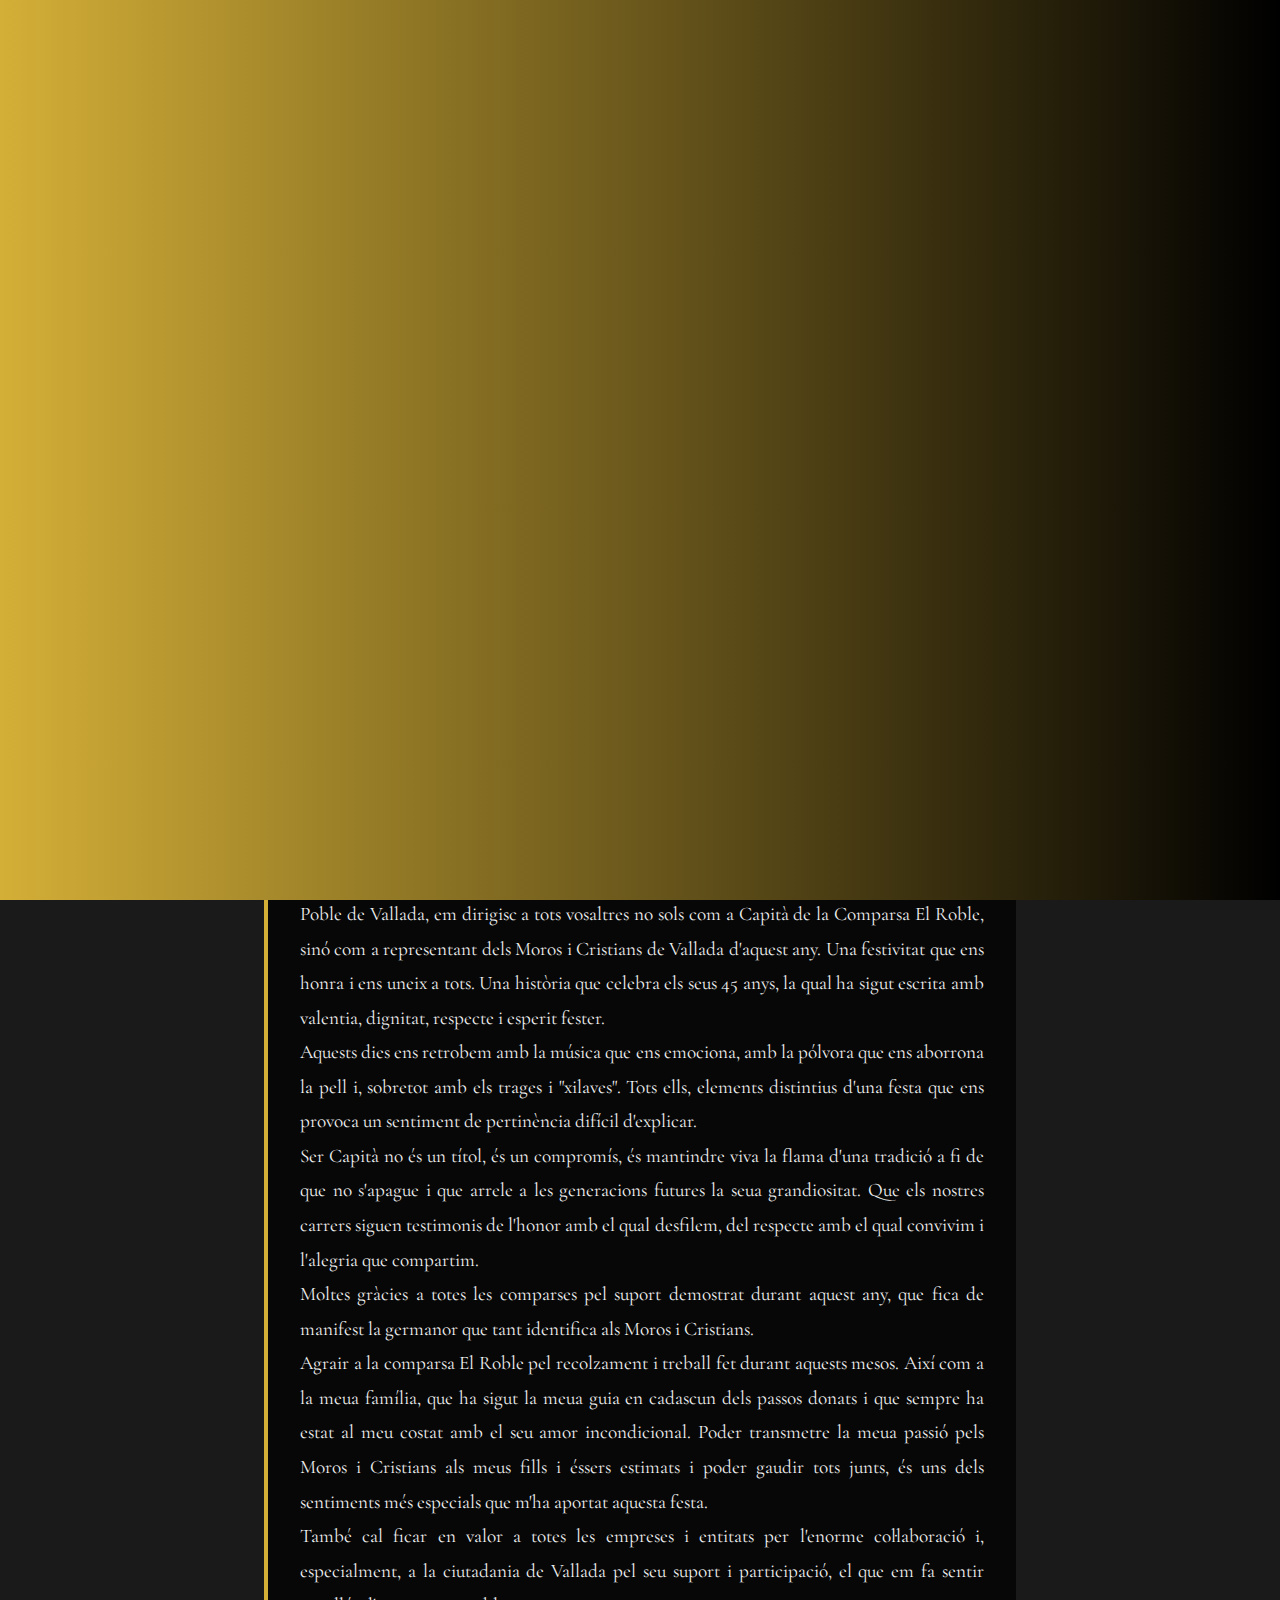
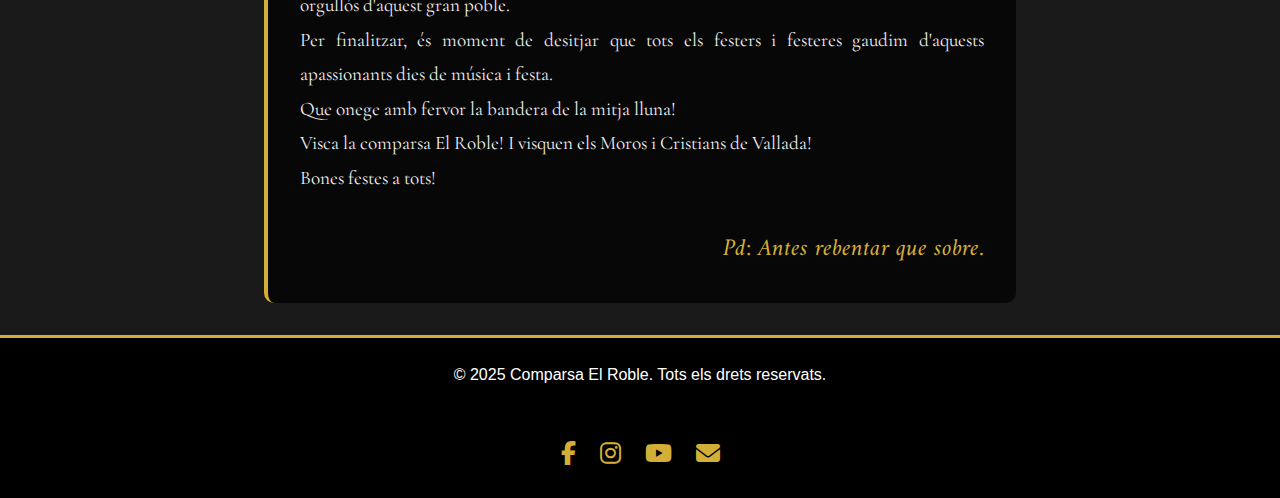
<file: capita.html>
<!DOCTYPE html>
<html lang="ca">
  <head>
    <meta charset="UTF-8" />
    <meta name="viewport" content="width=device-width, initial-scale=1.0" />
    <title>El Nostre Capitá | Comparsa El Roble</title>
    <link rel="stylesheet" href="https://cdnjs.cloudflare.com/ajax/libs/font-awesome/6.4.0/css/all.min.css" />
    <link
      href="https://fonts.googleapis.com/css2?family=Amiri:wght@700&family=Cormorant+Garamond:wght@500&family=Marcellus&display=swap"
      rel="stylesheet"
    />
    <link rel="stylesheet" href="css/styles.css" />
    <link rel="stylesheet" href="css/capita.css" />
  </head>
  <body>
    <!-- Encabezado -->
    <header>
      <div class="logo-left">
        <img src="img/logo-1.png" alt="Años históricos" />
      </div>

      <div class="logo-center">
        <h1>El Roble</h1>
        <p>Capitania 2025</p>
      </div>

      <div class="logo-right">
        <img src="img/logo-2.jpg" alt="Emblema" />
      </div>

      <nav class="main-nav">
        <ul>
          <li><a href="index.html">Inici</a></li>
          <li><a href="historia.html">Historia</a></li>
          <li><a href="eventos.html">Esdeveniments</a></li>
          <li><a href="galeria.html">Galeria</a></li>
          <li><a href="contacto.html">Contacte</a></li>
          <li class="btn">
            <a href="pdf/libro de fiestas.pdf" target="_blank" class="btn-nav">
              <i class="fas fa-file-pdf"></i> LLibre de Moros i Cristians 2025
            </a>
          </li>
        </ul>
      </nav>
    </header>

    <!-- Contenido principal -->
    <main class="capita-container">
      <h1 class="titulo-principal">El Nostre Capitá</h1>

      <img src="img/Capita.jpg" alt="Capità de la Comparsa El Roble" class="capita-imagen" />

      <div class="capita-texto">
        <p>
          Poble de Vallada, em dirigisc a tots vosaltres no sols com a Capità de la Comparsa El Roble, sinó com a representant
          dels Moros i Cristians de Vallada d'aquest any. Una festivitat que ens honra i ens uneix a tots. Una història que
          celebra els seus 45 anys, la qual ha sigut escrita amb valentia, dignitat, respecte i esperit fester.
        </p>

        <p>
          Aquests dies ens retrobem amb la música que ens emociona, amb la pólvora que ens aborrona la pell i, sobretot amb els
          trages i "xilaves". Tots ells, elements distintius d'una festa que ens provoca un sentiment de pertinència difícil
          d'explicar.
        </p>

        <p>
          Ser Capità no és un títol, és un compromís, és mantindre viva la flama d'una tradició a fi de que no s'apague i que
          arrele a les generacions futures la seua grandiositat. Que els nostres carrers siguen testimonis de l'honor amb el qual
          desfilem, del respecte amb el qual convivim i l'alegria que compartim.
        </p>

        <p>
          Moltes gràcies a totes les comparses pel suport demostrat durant aquest any, que fica de manifest la germanor que tant
          identifica als Moros i Cristians.
        </p>

        <p>
          Agrair a la comparsa El Roble pel recolzament i treball fet durant aquests mesos. Així com a la meua família, que ha
          sigut la meua guia en cadascun dels passos donats i que sempre ha estat al meu costat amb el seu amor incondicional.
          Poder transmetre la meua passió pels Moros i Cristians als meus fills i éssers estimats i poder gaudir tots junts, és
          uns dels sentiments més especials que m'ha aportat aquesta festa.
        </p>

        <p>
          També cal ficar en valor a totes les empreses i entitats per l'enorme col·laboració i, especialment, a la ciutadania de
          Vallada pel seu suport i participació, el que em fa sentir orgullós d'aquest gran poble.
        </p>

        <p>
          Per finalitzar, és moment de desitjar que tots els festers i festeres gaudim d'aquests apassionants dies de música i
          festa.
        </p>

        <p>Que onege amb fervor la bandera de la mitja lluna!</p>

        <p>Visca la comparsa El Roble! I visquen els Moros i Cristians de Vallada!</p>

        <p>Bones festes a tots!</p>

        <p class="capita-firma">Pd: Antes rebentar que sobre.</p>
      </div>
    </main>

    <!-- Footer -->
    <footer>
      <div class="footer-content">
        <p>&copy; 2025 Comparsa El Roble. Tots els drets reservats.</p>
        <div class="redes-sociales">
          <a href="#" aria-label="Facebook"><i class="fab fa-facebook-f"></i></a>
          <a href="https://www.instagram.com/comparsa_elroble" aria-label="Instagram"><i class="fab fa-instagram"></i></a>
          <a href="#" aria-label="YouTube"><i class="fab fa-youtube"></i></a>
          <a href="mailto:contacto@elroble.com" aria-label="Email"><i class="fas fa-envelope"></i></a>
        </div>
      </div>
    </footer>
  </body>
</html>
</file>
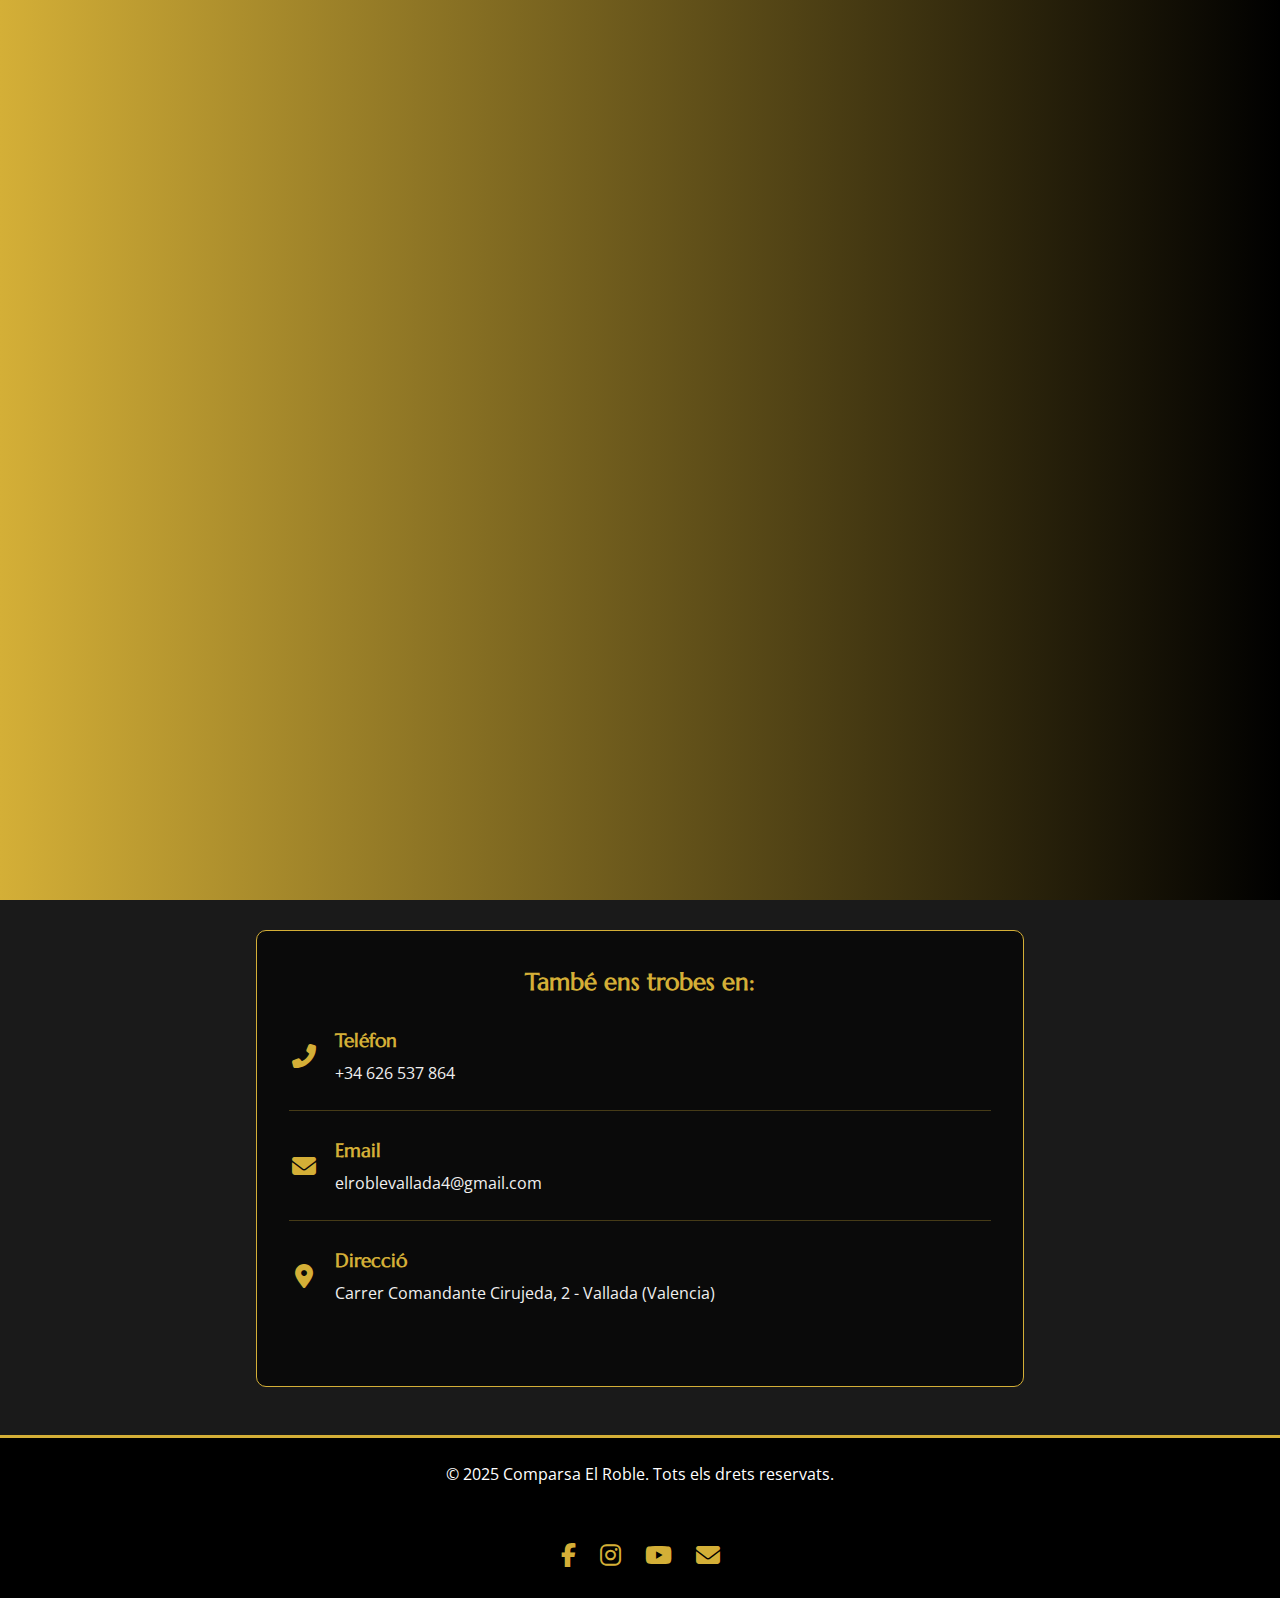
<file: contacto.html>
<!DOCTYPE html>
<html lang="es">
  <head>
    <meta charset="UTF-8" />
    <meta name="viewport" content="width=device-width, initial-scale=1.0" />
    <title>Contacte | Comparsa El Roble</title>
    <!-- FontAwesome -->
    <link rel="stylesheet" href="https://cdnjs.cloudflare.com/ajax/libs/font-awesome/6.4.0/css/all.min.css" />
    <link
      href="https://fonts.googleapis.com/css2?family=Amiri:wght@700&family=Marcellus&family=Open+Sans&display=swap"
      rel="stylesheet"
    />
    <link rel="stylesheet" href="css/styles.css" />
    <link rel="icon" href="img/logo-2.jpg" type="image/jpg" />
  </head>
  <body>
    <!-- Encabezado -->
    <header>
      <div class="logo-left">
        <img src="img/logo-1.png" alt="Años históricos" loading="lazy" />
      </div>

      <div class="logo-center">
        <h1>El Roble</h1>
        <p>Capitania 2025</p>
      </div>

      <div class="logo-right">
        <img src="img/logo-2.jpg" alt="Emblema" loading="lazy" />
      </div>

      <nav class="main-nav">
        <ul>
          <li><a href="index.html">Inici</a></li>
          <li><a href="historia.html">Historia</a></li>
          <li><a href="eventos.html">Esdeveniments</a></li>
          <li><a href="galeria.html">Galería</a></li>
          <li><a href="contacto.html" class="active">Contacte</a></li>
          <li class="btn">
            <a href="pdf/libro de fiestas.pdf" target="_blank" class="btn-nav">
              <i class="fas fa-file-pdf"></i> LLibre de Moros i Cristians 2025
            </a>
          </li>
        </ul>
      </nav>
    </header>

    <!-- Contenido principal -->
    <main class="contacto">
      <h2>Contacta'ns!</h2>

      <form class="form-contacto" action="https://formspree.io/f/mblkbrko" method="POST">
        <div class="input-group">
          <label for="nombre">Nom:</label>
          <input type="text" id="nombre" name="nombre" required />
        </div>

        <div class="input-group">
          <label for="email">Email:</label>
          <input type="email" id="email" name="email" required />
        </div>

        <div class="input-group">
          <label for="mensaje">Missatge:</label>
          <textarea id="mensaje" name="mensaje" rows="5" required></textarea>
        </div>

        <!-- Inputs ocultos para Formspree -->
        <input type="hidden" name="_replyto" value="elroblevallada4@gmail.com">  <!-- Opcional: fuerza el "Responder a" -->
        <input type="hidden" name="_next" value="http://localhost/gracias.html">  <!-- Redirección tras enviar -->

        <button type="submit" class="btn">Enviar Missatge</button>
      </form>

      <div class="info-adicional">
        <h3>També ens trobes en:</h3>
         <div class="contacto-item">
                <i class="fas fa-phone-alt icono-contacto"></i>
                <div class="contacto-item-just">
                    <h4>Teléfon</h4>
                    <a href="tel:+34626537864">+34 626 537 864</a>
                </div>
            </div>
            
            <div class="contacto-item">
                <i class="fas fa-envelope icono-contacto"></i>
                <div class="contacto-item-just">
                    <h4>Email</h4>
                    <a href="mailto:elroblevallada4@gmail.com">elroblevallada4@gmail.com</a>
                </div>
            </div>
            <div class="contacto-item">
                <i class="fas fa-map-marker-alt icono-contacto"></i>
                <div class="contacto-item-just">
                    <h4>Direcció</h4>
                    <p>Carrer Comandante Cirujeda, 2 - Vallada (Valencia)</p>
                </div>
            </div>
    </main>

    <!-- Footer (siempre abajo) -->
    <footer>
      <div class="footer-content">
        <p>&copy; 2025 Comparsa El Roble. Tots els drets reservats.</p>
        <div class="redes-sociales">
          <a href="#" aria-label="Facebook"><i class="fab fa-facebook-f"></i></a>
          <a href="https://www.instagram.com/comparsa_elroble" aria-label="Instagram"><i class="fab fa-instagram"></i></a>
          <a href="#" aria-label="YouTube"><i class="fab fa-youtube"></i></a>
          <a href="mailto:contacto@elroble.com" aria-label="Email"><i class="fas fa-envelope"></i></a>
        </div>
      </div>
    </footer>
  </body>
</html>
</file>
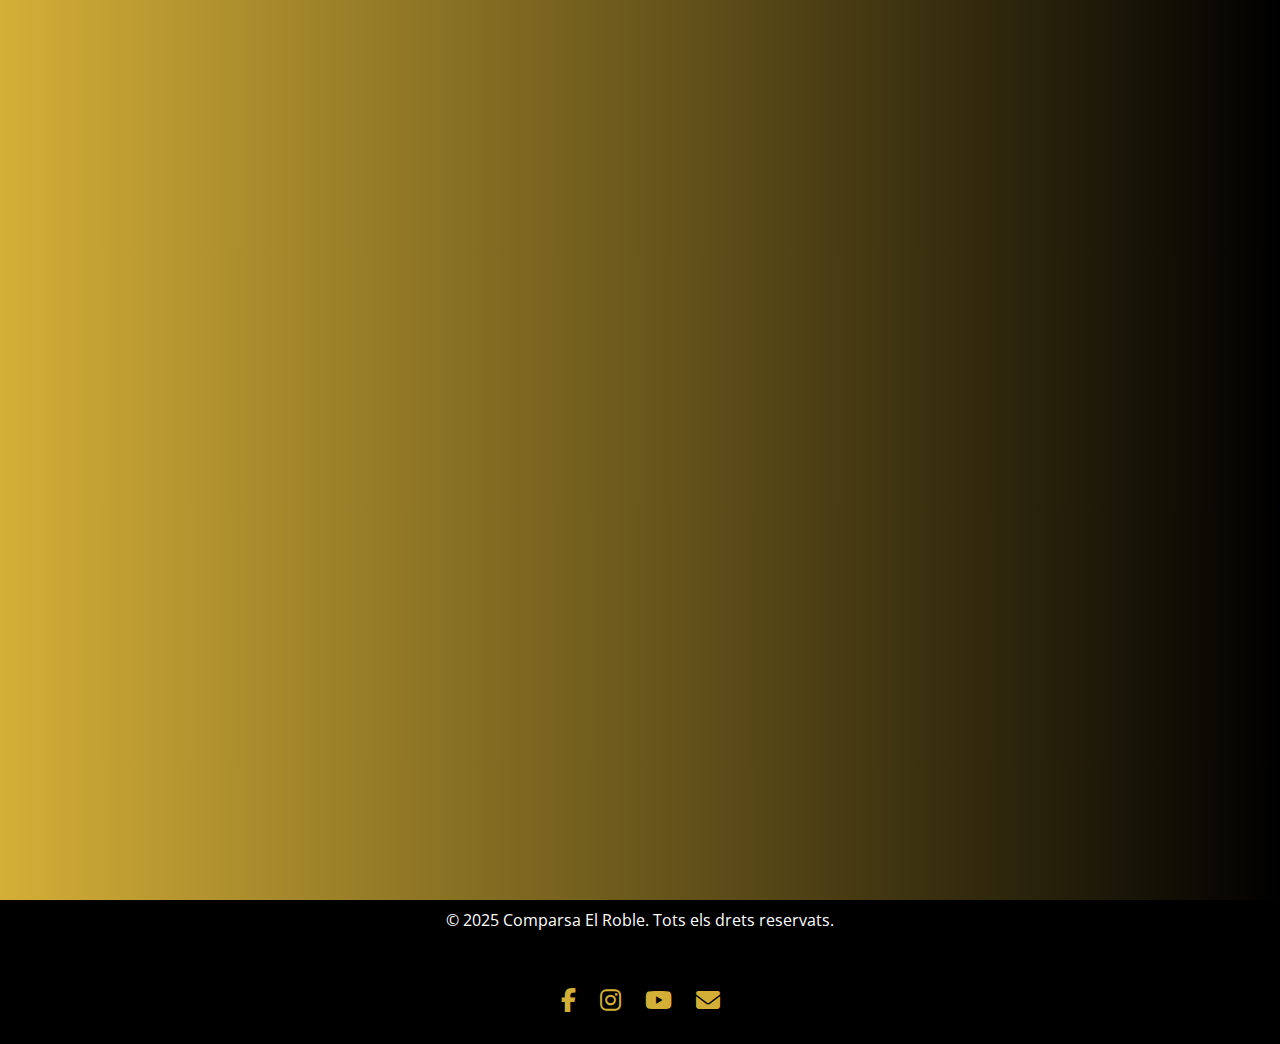
<file: eventos.html>
<!DOCTYPE html>
<html lang="es">
  <head>
    <meta charset="UTF-8" />
    <meta name="viewport" content="width=device-width, initial-scale=1.0" />
    <title>Contacto | Comparsa El Roble</title>
    <!-- FontAwesome -->
    <link rel="stylesheet" href="https://cdnjs.cloudflare.com/ajax/libs/font-awesome/6.4.0/css/all.min.css" />
    <link
      href="https://fonts.googleapis.com/css2?family=Amiri:wght@700&family=Marcellus&family=Open+Sans&display=swap"
      rel="stylesheet"
    />
    <link rel="stylesheet" href="css/styles.css" />
    <link rel="stylesheet" href="css/pdf-modal.css" />
    <link rel="icon" href="img/logo-2.jpg" type="image/jpg" />
  </head>
  <body>
    <!-- Encabezado -->
    <header>
      <div class="logo-left">
        <img src="img/logo-1.png" alt="Años históricos" loading="lazy" />
      </div>

      <div class="logo-center">
        <h1>El Roble</h1>
        <p>Capitania 2025</p>
      </div>

      <div class="logo-right">
        <img src="img/logo-2.jpg" alt="Emblema" loading="lazy" />
      </div>

      <nav class="main-nav">
        <ul>
          <li><a href="index.html">Inici</a></li>
          <li><a href="historia.html">Història</a></li>
          <li><a href="eventos.html" class="active">Esdeveniments</a></li>
          <li><a href="galeria.html">Galeria</a></li>
          <li><a href="contacto.html">Contacte</a></li>
          <li class="btn">
            <a href="pdf/libro de fiestas.pdf" target="_blank" class="btn-nav">
              <i class="fas fa-file-pdf"></i> LLibre de Moros i Cristians 2025
            </a>
          </li>
        </ul>
      </nav>
    </header>

    <!-- Contenido principal -->
    <main class="eventos-container">
      <h2 class="titulo-principal">Calendari d'Esdeveniments</h2>

      <!-- Año 2025 -->
      <div class="anio-evento">
        <h3 class="anio-titulo">
          <i class="fas fa-calendar-alt"></i>
          2025
        </h3>

        <ul class="lista-eventos">
          <li class="evento-item">
            <span class="evento-fecha">28 de Març</span>
            <div class="evento-descripcion">
              Cata de Vins
              <span class="evento-lugar">Llar dels Jubilats - 19:30h</span>
            </div>
          </li>

          <li class="evento-item">
            <span class="evento-fecha">26 de Abril</span>
            <div class="evento-descripcion">
              Mig any de Moros i Cristians
              <span class="evento-lugar">Plaça Major i carrers del centre</span>
            </div>
          </li>

          <li class="evento-item">
            <span class="evento-fecha">11-14 de Setembre</span>
            <div class="evento-descripcion">
              Moros i Cristians en Vallada
              <span class="evento-lugar">Vallada</span>
              <div class="pdf-buttons">
                <button class="pdf-btn" data-pdf="pdf/cartell.pdf"><i class="fas fa-book-open"></i> Vore Cartell</button>
                <button class="pdf-btn" data-pdf="pdf/programacion2025.pdf">
                  <i class="fas fa-list-alt"></i> Vore Programació
                </button>
              </div>
            </div>
          </li>
        </ul>
      </div>
    </main>
    <div id="pdfModal" class="pdf-modal">
      <div class="modal-content">
        <span class="close-modal">&times;</span>
        <iframe id="pdfViewer" class="pdf-embed" frameborder="0"></iframe>
      </div>
    </div>
    <!-- Footer (siempre abajo) -->
    <footer>
      <div class="footer-content">
        <p>&copy; 2025 Comparsa El Roble. Tots els drets reservats.</p>
        <div class="redes-sociales">
          <a href="#" aria-label="Facebook"><i class="fab fa-facebook-f"></i></a>
          <a href="https://www.instagram.com/comparsa_elroble" aria-label="Instagram"><i class="fab fa-instagram"></i></a>
          <a href="#" aria-label="YouTube"><i class="fab fa-youtube"></i></a>
          <a href="mailto:contacto@elroble.com" aria-label="Email"><i class="fas fa-envelope"></i></a>
        </div>
      </div>
    </footer>
    <script src="js/pdf-modal.js"></script>
  </body>
</html>
</file>
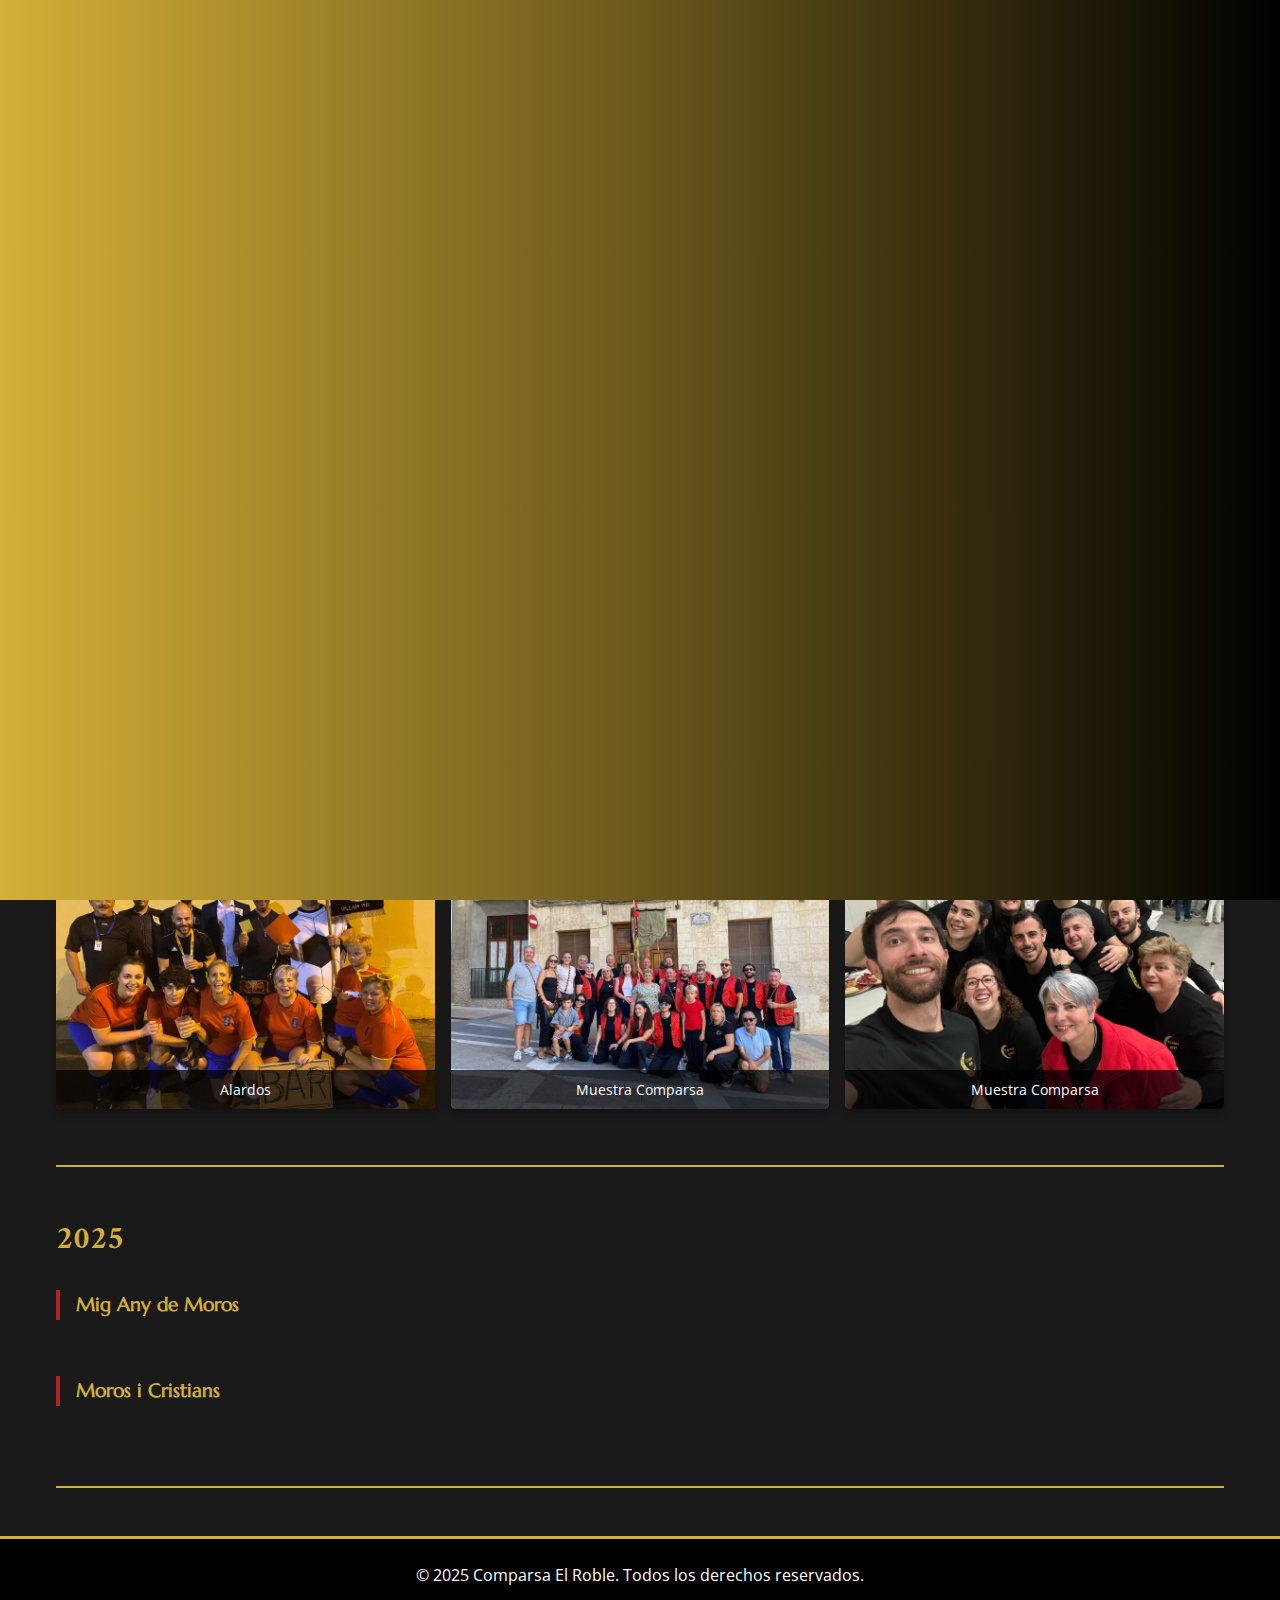
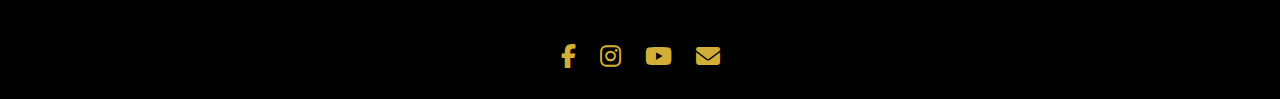
<file: galeria - copia.html>
<!DOCTYPE html>
<html lang="es">
  <head>
    <meta charset="UTF-8" />
    <meta name="viewport" content="width=device-width, initial-scale=1.0" />
    <title>Contacto | Comparsa El Roble</title>
    <!-- FontAwesome -->
    <link rel="stylesheet" href="https://cdnjs.cloudflare.com/ajax/libs/font-awesome/6.4.0/css/all.min.css" />
    <link
      href="https://fonts.googleapis.com/css2?family=Amiri:wght@700&family=Marcellus&family=Open+Sans&display=swap"
      rel="stylesheet"
    />
    <link rel="stylesheet" href="css/styles.css" />
    <link rel="icon" href="img/logo-2.jpg" type="image/jpg" />
  </head>
  <body>
    <!-- Encabezado -->
    <header>
      <div class="logo-left">
        <img src="img/logo-1.png" alt="Años históricos" loading="lazy" />
      </div>

      <div class="logo-center">
        <h1>el Roble</h1>
        <p>Capitania 2025</p>
      </div>

      <div class="logo-right">
        <img src="img/logo-2.jpg" alt="Emblema" loading="lazy" />
      </div>

      <nav class="main-nav">
        <ul>
          <li><a href="index.html">Inicio</a></li>
          <li><a href="historia.html">Historia</a></li>
          <li><a href="eventos.html">Eventos</a></li>
          <li><a href="galeria.html" class="active">Galería</a></li>
          <li><a href="contacto.html">Contacto</a></li>
        </ul>
      </nav>
    </header>

    <!-- Contenido principal -->
    <main class="galeria-container">
      <h2>Galeria Històrica</h2>

      <!-- Año 2025 -->
      <div class="anio-galeria">
        <h2 class="anio-titulo">2025</h2>

        <div class="evento">
          <h3>Mig Any de Moros</h3>
          <div class="grid-galeria">
            <div class="item-galeria">
              <img src="./img/galeria/3.jpeg" alt="Medio Año 2023 - Foto 1" />
              <div class="leyenda">Presentación de trajes</div>
            </div>
            <div class="item-galeria">
              <img src="./img/galeria/4.jpeg" alt="Medio Año 2023 - Foto 2" />
              <div class="leyenda">Desfile nocturno</div>
            </div>
            <div class="item-galeria">
              <img src="./img/galeria/5.jpeg" alt="Medio Año 2023 - Foto 2" />
              <div class="leyenda">Desfile nocturno</div>
            </div>
            <!-- Añadir más imágenes -->
          </div>
        </div>

        <div class="evento">
          <h3>Moros y Cristianos</h3>
          <div class="grid-galeria">
            <div class="item-galeria">
              <img src="./img/galeria/1.jpeg" alt="Fiestas 2023 - Foto 1" />
              <div class="leyenda">Alardos</div>
            </div>
            <div class="item-galeria">
              <img src="./img/galeria/2.jpeg" alt="Fiestas 2023 - Foto 2" />
              <div class="leyenda">Muestra Comparsa</div>
            </div>
            <div class="item-galeria">
              <img src="./img/galeria/6.jpeg" alt="Fiestas 2023 - Foto 2" />
              <div class="leyenda">Muestra Comparsa</div>
            </div>
            <!-- Añadir más imágenes -->
          </div>
        </div>
      </div>

      <!-- Año 2022 -->
      <div class="anio-galeria">
        <h2 class="anio-titulo">2025</h2>

        <div class="evento">
          <h3>Mig Any de Moros</h3>
          <div class="grid-galeria">
            <!-- Misma estructura que 2023 -->
          </div>
        </div>

        <div class="evento">
          <h3>Moros i Cristians</h3>
          <div class="grid-galeria">
            <!-- Misma estructura que 2023 -->
          </div>
        </div>
      </div>

      <!-- Puedes añadir más años aquí -->
    </main>

    <!-- Footer (siempre abajo) -->
    <footer>
      <div class="footer-content">
        <p>&copy; 2025 Comparsa El Roble. Todos los derechos reservados.</p>
        <div class="redes-sociales">
          <a href="#" aria-label="Facebook"><i class="fab fa-facebook-f"></i></a>
          <a href="https://www.instagram.com/comparsa_elroble" aria-label="Instagram"><i class="fab fa-instagram"></i></a>
          <a href="#" aria-label="YouTube"><i class="fab fa-youtube"></i></a>
          <a href="mailto:contacto@elroble.com" aria-label="Email"><i class="fas fa-envelope"></i></a>
        </div>
      </div>
    </footer>
  </body>
</html>
</file>
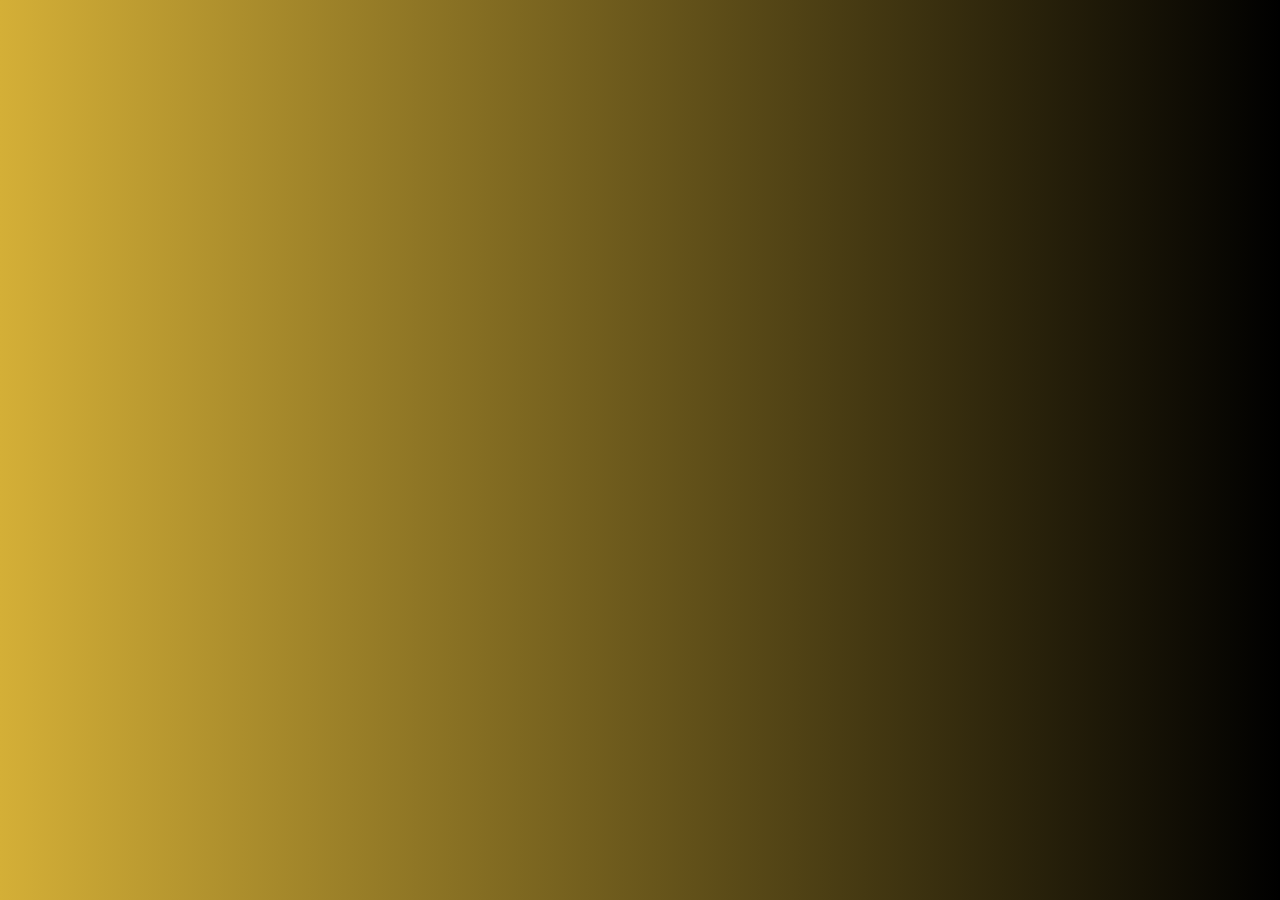
<file: gracias.html>
<!DOCTYPE html>
<html lang="es">
  <head>
    <meta charset="UTF-8" />
    <meta name="viewport" content="width=device-width, initial-scale=1.0" />
    <title>Gràcies! | Comparsa El Roble</title>
    <!-- FontAwesome -->
    <link rel="stylesheet" href="https://cdnjs.cloudflare.com/ajax/libs/font-awesome/6.4.0/css/all.min.css" />
    <link
      href="https://fonts.googleapis.com/css2?family=Amiri:wght@700&family=Marcellus&family=Open+Sans&display=swap"
      rel="stylesheet"
    />
    <link rel="stylesheet" href="css/styles.css" />
    <link rel="stylesheet" href="css/gracias.css" />
    <link rel="icon" href="img/logo-2.jpg" type="image/jpg" />
  </head>
  <body>
    <!-- Encabezado (igual que en contacto.html) -->
    <header>
      <div class="logo-left">
        <img src="img/logo-1.png" alt="Años históricos" loading="lazy" />
      </div>
      <div class="logo-center">
        <h1>El Roble</h1>
        <p>Capitania 2025</p>
      </div>
      <div class="logo-right">
        <img src="img/logo-2.jpg" alt="Emblema" loading="lazy" />
      </div>
      <nav class="main-nav">
        <ul>
          <li><a href="index.html">Inici</a></li>
          <li><a href="historia.html">Historia</a></li>
          <li><a href="eventos.html">Esdeveniments</a></li>
          <li><a href="galeria.html">Galería</a></li>
          <li><a href="contacto.html">Contacte</a></li>
        </ul>
      </nav>
    </header>

    <!-- Contenido principal -->
    <main>
      <div class="contenido-gracias">
        <h1>Gràcies per contactar-nos!</h1>
        <p>
          Hem rebut el teu missatge i et respondrem el més aviat possible. Mentrestant, segueix-nos a les nostres xarxes socials
          per estar al dia de totes les novetats.
        </p>
        <a href="index.html" class="btn-volver">Tornar a la pàgina principal</a>
      </div>
    </main>

    <!-- Footer (igual que en contacto.html) -->
    <footer>
      <div class="footer-content">
        <p>&copy; 2025 Comparsa El Roble. Tots els drets reservats.</p>
        <div class="redes-sociales">
          <a href="#" aria-label="Facebook"><i class="fab fa-facebook-f"></i></a>
          <a href="https://www.instagram.com/comparsa_elroble" aria-label="Instagram"><i class="fab fa-instagram"></i></a>
          <a href="#" aria-label="YouTube"><i class="fab fa-youtube"></i></a>
          <a href="mailto:contacto@elroble.com" aria-label="Email"><i class="fas fa-envelope"></i></a>
        </div>
      </div>
    </footer>
  </body>
</html>
</file>
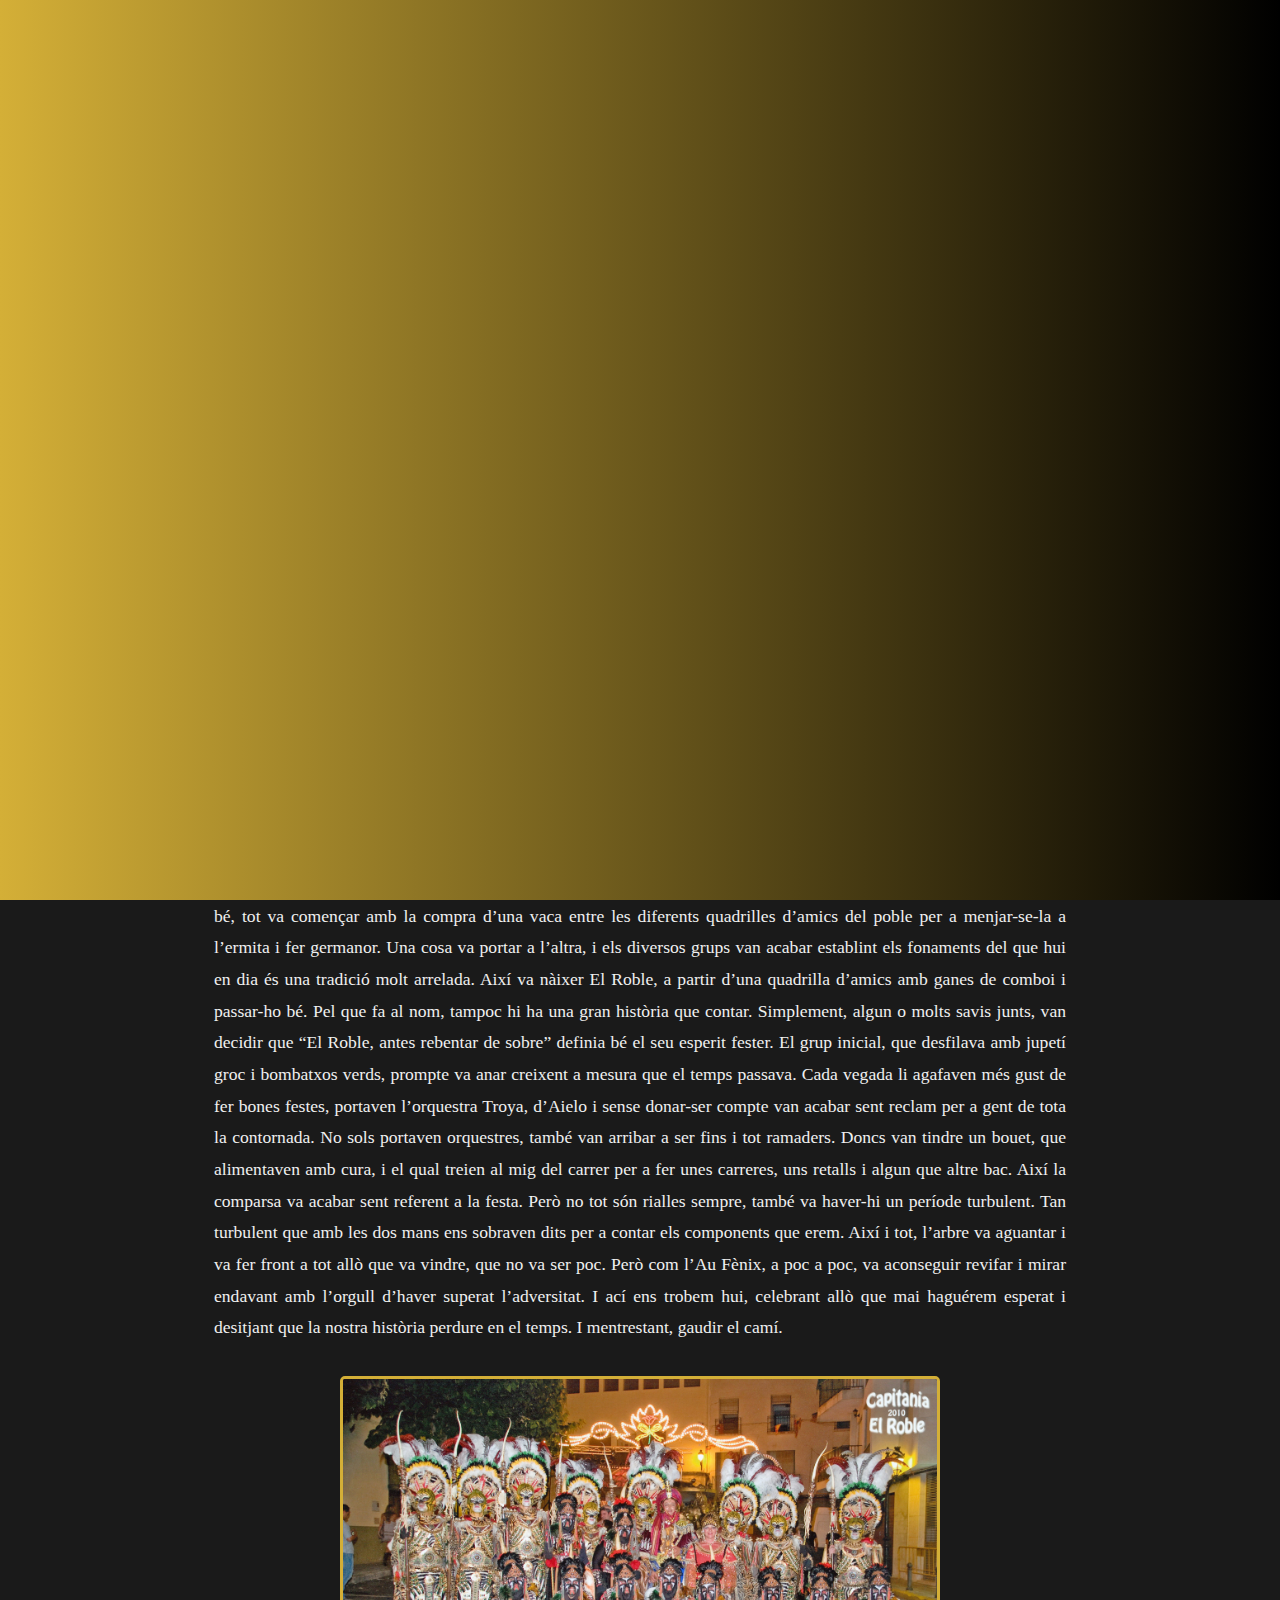
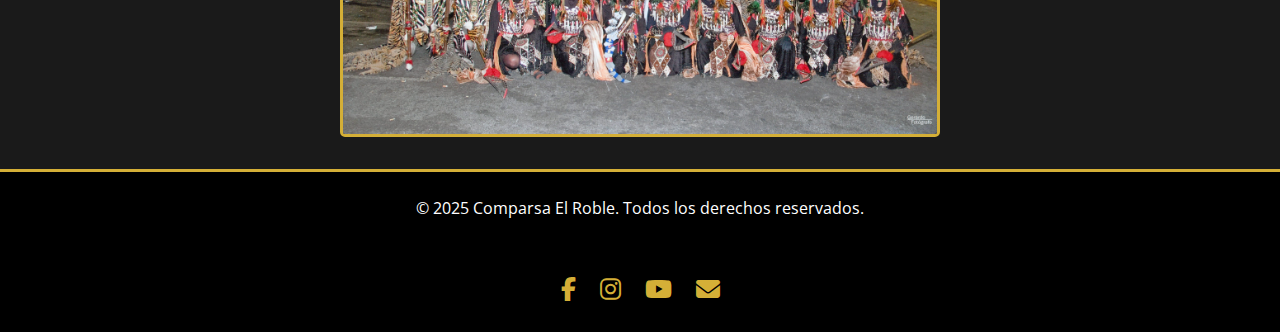
<file: historia.html>
<!DOCTYPE html>
<html lang="es">
  <head>
    <meta charset="UTF-8" />
    <meta name="viewport" content="width=device-width, initial-scale=1.0" />
    <title>Contacto | Comparsa El Roble</title>
    <!-- FontAwesome -->
    <link rel="stylesheet" href="https://cdnjs.cloudflare.com/ajax/libs/font-awesome/6.4.0/css/all.min.css" />
    <link
      href="https://fonts.googleapis.com/css2?family=Amiri:wght@700&family=Marcellus&family=Open+Sans&display=swap"
      rel="stylesheet"
    />
    <link rel="stylesheet" href="css/styles.css" />
    <link rel="icon" href="img/logo-2.jpg" type="image/jpg" />
  </head>
  <body>
    <!-- Encabezado -->
    <header>
      <div class="logo-left">
        <img src="img/logo-1.png" alt="Años históricos" loading="lazy" />
      </div>

      <div class="logo-center">
        <h1>el Roble</h1>
        <p>Capitania 2025</p>
      </div>

      <div class="logo-right">
        <img src="img/logo-2.jpg" alt="Emblema" loading="lazy" />
      </div>

      <nav class="main-nav">
        <ul>
          <li><a href="index.html">Inicio</a></li>
          <li><a href="historia.html" class="active">Historia</a></li>
          <li><a href="eventos.html">Eventos</a></li>
          <li><a href="galeria.html">Galería</a></li>
          <li><a href="contacto.html">Contacto</a></li>
          <li class="btn">
            <a href="pdf/libro de fiestas.pdf" target="_blank" class="btn-nav">
              <i class="fas fa-file-pdf"></i> LLibre de Moros i Cristians 2025
            </a>
          </li>
        </ul>
      </nav>
    </header>

    <!-- Contenido principal -->
    <main class="historia-container">
      <h2 class="historia-titulo">La Historia del Roble</h2>

      <img src="./img/inicio.jpeg" alt="Fundación de la comparsa en 1980" class="historia-imagen" />

      <p class="historia-texto">
        Per a qui no ho sàpiga, la nostra història, la de Moros i Cristians de Vallada, va començar amb una Vaca. Si, esteu
        llegint bé, tot va començar amb la compra d’una vaca entre les diferents quadrilles d’amics del poble per a menjar-se-la a
        l’ermita i fer germanor. Una cosa va portar a l’altra, i els diversos grups van acabar establint els fonaments del que hui
        en dia és una tradició molt arrelada. Així va nàixer El Roble, a partir d’una quadrilla d’amics amb ganes de comboi i
        passar-ho bé. Pel que fa al nom, tampoc hi ha una gran història que contar. Simplement, algun o molts savis junts, van
        decidir que “El Roble, antes rebentar de sobre” definia bé el seu esperit fester. El grup inicial, que desfilava amb
        jupetí groc i bombatxos verds, prompte va anar creixent a mesura que el temps passava. Cada vegada li agafaven més gust de
        fer bones festes, portaven l’orquestra Troya, d’Aielo i sense donar-ser compte van acabar sent reclam per a gent de tota
        la contornada. No sols portaven orquestres, també van arribar a ser fins i tot ramaders. Doncs van tindre un bouet, que
        alimentaven amb cura, i el qual treien al mig del carrer per a fer unes carreres, uns retalls i algun que altre bac. Així
        la comparsa va acabar sent referent a la festa. Però no tot són rialles sempre, també va haver-hi un període turbulent.
        Tan turbulent que amb les dos mans ens sobraven dits per a contar els components que erem. Així i tot, l’arbre va aguantar
        i va fer front a tot allò que va vindre, que no va ser poc. Però com l’Au Fènix, a poc a poc, va aconseguir revifar i
        mirar endavant amb l’orgull d’haver superat l’adversitat. I ací ens trobem hui, celebrant allò que mai haguérem esperat i
        desitjant que la nostra història perdure en el temps. I mentrestant, gaudir el camí.
      </p>
      <!--      <h3 class="historia-subtitulo">Nuestros orígenes</h3>

      <p class="historia-texto">
        Nemo enim ipsam voluptatem quia voluptas sit aspernatur aut odit aut fugit, sed quia consequuntur magni dolores eos qui
        ratione voluptatem sequi nesciunt. Neque porro quisquam est, qui dolorem ipsum quia dolor sit amet, consectetur, adipisci
        velit, sed quia non numquam eius modi tempora incidunt ut labore et dolore magnam aliquam quaerat voluptatem.
      </p>
-->

      <img src="./img/inicio2.jpeg" alt="Evolución de los trajes" class="historia-imagen" />
    </main>

    <!-- Footer (siempre abajo) -->
    <footer>
      <div class="footer-content">
        <p>&copy; 2025 Comparsa El Roble. Todos los derechos reservados.</p>
        <div class="redes-sociales">
          <a href="#" aria-label="Facebook"><i class="fab fa-facebook-f"></i></a>
          <a href="https://www.instagram.com/comparsa_elroble" aria-label="Instagram"><i class="fab fa-instagram"></i></a>
          <a href="#" aria-label="YouTube"><i class="fab fa-youtube"></i></a>
          <a href="mailto:contacto@elroble.com" aria-label="Email"><i class="fas fa-envelope"></i></a>
        </div>
      </div>
    </footer>
  </body>
</html>
</file>
<file: css/capita.css>
.capita-container {
  max-width: 800px;
  margin: 2rem auto;
  padding: 0 1.5rem;
  text-align: center;
}

.capita-imagen {
  width: 100%;
  max-width: 400px;
  border: 5px solid #d4af37;
  border-radius: 10px;
  box-shadow: 0 10px 30px rgba(0, 0, 0, 0.3);
  margin: 2rem auto;
}

.capita-texto {
  font-family: 'Cormorant Garamond', serif;
  font-size: 1.2rem;
  line-height: 1.8;
  color: #f0f0f0;
  text-align: justify;
  background: rgba(0, 0, 0, 0.7);
  padding: 2rem;
  border-radius: 10px;
  border-left: 4px solid #d4af37;
  margin-top: 2rem;
}

.capita-firma {
  font-family: 'Amiri', serif;
  color: #d4af37;
  font-size: 1.5rem;
  margin-top: 2rem;
  text-align: right;
  font-style: italic;
}

@media (max-width: 768px) {
  .capita-imagen {
    max-width: 300px;
  }

  .capita-texto {
    font-size: 1.1rem;
    padding: 1.5rem;
  }
}
</file>
<file: css/pdf-modal.css>
/* Estilos para los modales de PDF */
.pdf-modal {
  display: none;
  position: fixed;
  z-index: 1000;
  left: 0;
  top: 0;
  width: 100%;
  height: 100%;
  background-color: rgba(0, 0, 0, 0.9);
  overflow: auto;
}

.modal-content {
  margin: 5% auto;
  width: 80%;
  max-width: 900px;
  position: relative;
}

.close-modal {
  position: absolute;
  top: -40px;
  right: -40px;
  color: #d4af37;
  font-size: 2rem;
  cursor: pointer;
  transition: all 0.3s;
}

.close-modal:hover {
  color: #b22222;
}

.pdf-embed {
  width: 100%;
  height: 80vh;
  border: 3px solid #d4af37;
  border-radius: 5px;
}

/* Estilos para los botones de PDF */
.pdf-buttons {
  display: flex;
  gap: 1rem;
  margin-top: 1rem;
}

.pdf-btn {
  background-color: #b22222;
  color: white;
  border: none;
  padding: 0.5rem 1rem;
  border-radius: 5px;
  cursor: pointer;
  font-family: 'Marcellus', serif;
  transition: all 0.3s;
  display: flex;
  align-items: center;
  gap: 0.5rem;
}

.pdf-btn:hover {
  background-color: #8b0000;
  transform: translateY(-2px);
}
</file>
<file: css/gracias.css>
.contenido-gracias {
  text-align: center;
  max-width: 600px;
  margin: 5rem auto;
  padding: 2rem;
  background: rgba(0, 0, 0, 0.7);
  border-radius: 10px;
  border: 2px solid #d4af37;
}
.contenido-gracias h1 {
  color: #d4af37;
  font-family: 'Amiri', serif;
  margin-bottom: 1.5rem;
}
.contenido-gracias p {
  color: #f0f0f0;
  font-size: 1.1rem;
  margin-bottom: 2rem;
}
.btn-volver {
  display: inline-block;
  background: #d4af37;
  color: #000;
  padding: 0.8rem 2rem;
  border-radius: 30px;
  text-decoration: none;
  font-family: 'Marcellus', serif;
  transition: all 0.3s;
}
.btn-volver:hover {
  background: #b22222;
  color: #fff;
}
</file>
<file: css/styles.css>
/* ===== RESET Y ESTILOS GENERALES ===== */
* {
  margin: 0;
  padding: 0;
  box-sizing: border-box;
}

body {
  font-family: 'Open Sans', sans-serif;
  background-color: #1a1a1a;
  color: #ffffff;
  line-height: 1.6;
}

body::after {
  content: '';
  position: fixed;
  top: 0;
  left: 0;
  width: 100%;
  height: 100%;
  background: linear-gradient(to right, #d4af37, #000);
  z-index: 9998;
  animation: reveal 8s forwards;
}

@keyframes reveal {
  to {
    transform: translateX(100%);
  }
}

/* ===== HEADER ===== */
header {
  display: grid;
  grid-template-columns: auto 1fr auto;
  align-items: center;
  background-color: #000000;
  padding: 1rem 2rem;
  border-bottom: 3px solid #d4af37;
  gap: 1rem;
}

/* Logos laterales */
.logo-left,
.logo-right {
  display: flex;
  align-items: center;
}

.logo-left img,
.logo-right img {
  max-height: 120px;
  width: auto;
  margin-top: 30px;
  transition: transform 0.3s ease;
  filter: drop-shadow(0 0 5px rgba(212, 175, 55, 0.7));
}

.logo-left img:hover,
.logo-right img:hover {
  transform: scale(1.05); /* Ligero zoom al pasar el ratón */
}

/* Nombre central - Tipografía morisca */
.logo-center {
  text-align: center;
  padding: 0rem;
}

.logo-center h1 {
  font-family: 'Amiri', serif;
  font-size: 5rem;
  color: #d4af37;
  letter-spacing: 1px;
}

.logo-center p {
  font-family: 'Marcellus', serif;
  color: #ffffff;
  font-size: 2rem;
}

/* ===== MENÚ ===== */
.main-nav {
  grid-column: 1 / -1;
  order: 1;
}

.main-nav ul {
  display: flex;
  justify-content: center;
  gap: 2rem;
  list-style: none;
}

.main-nav a {
  color: #ffffff;
  text-decoration: none;
  font-weight: bold;
  transition: all 0.3s ease;
  padding: 0.5rem;
}

.main-nav a:hover {
  color: #d4af37;
  transform: translateY(-2px);
}

/* ===== HERO SECTION ===== */
.img-hero {
  background: linear-gradient(rgba(0, 0, 0, 0.7), rgba(0, 0, 0, 0.7)), url('../img/hero.jpg') center/cover no-repeat;
}
.hero {
  text-align: center;
  padding: 4rem 1rem 2rem;
  position: relative;
}

.hero::after {
  content: '';
  position: absolute;
  bottom: 0;
  left: 50%;
  transform: translateX(-50%);
  width: 50%;
  height: 1px;
  background: linear-gradient(to right, transparent, #d4af37, transparent);
  opacity: 0.5;
}

.hero h2 {
  font-size: 2.5rem;
  margin-bottom: 1rem;
}

.hero p {
  font-size: 1.2rem;
  margin-bottom: 1.5rem;
}

.btn {
  display: inline-block;
  background-color: #b22222;
  color: #ffffff;
  padding: 0.7rem 1.5rem;
  border-radius: 5px;
  text-decoration: none;
  font-weight: bold;
  transition: all 0.3s ease;
}

.btn:hover {
  background-color: #8b0000;
  transform: translateY(-3px);
  box-shadow: 0 5px 15px rgba(0, 0, 0, 0.3);
}

/* Contenedor de botones en intro */
.intro-buttons {
  margin-top: 2rem;
  text-align: center;
}

/* Botón El Nostre Capitá */
.btn-capita {
  background: linear-gradient(135deg, #d4af37 0%, #b8860b 100%);
  color: #000 !important;
  border: 2px solid #8b0000;
  padding: 0.8rem 1.5rem;
  font-weight: bold;
  display: inline-flex;
  align-items: center;
  gap: 0.5rem;
}

.btn-capita:hover {
  background: linear-gradient(135deg, #b8860b 0%, #996515 100%);
  transform: translateY(-2px);
  box-shadow: 0 5px 15px rgba(212, 175, 55, 0.4);
  color: #000 !important;
}

/* Efecto de corona dorada */
.btn-capita i {
  color: #8b0000;
  transition: transform 0.3s ease;
}

.btn-capita:hover i {
  transform: scale(1.2);
}

/* CONTACTO */
.contacto {
  max-width: 800px;
  margin: 2rem auto;
  padding: 1rem;
  text-align: center;
}

.contacto h2 {
  font-family: 'Amiri', serif;
  color: #d4af37;
  font-size: 2.5rem;
  margin-bottom: 2rem;
}

.form-contacto {
  background: rgba(0, 0, 0, 0.7);
  padding: 2rem;
  border-radius: 10px;
  border: 1px solid #d4af37;
}

.input-group {
  margin-bottom: 1.5rem;
  text-align: left;
}

.input-group label {
  display: block;
  margin-bottom: 0.5rem;
  color: #d4af37;
}

.input-group input,
.input-group textarea {
  width: 100%;
  padding: 0.8rem;
  background: #333;
  border: 1px solid #555;
  color: white;
  border-radius: 5px;
}

.info-adicional {
  background: rgba(0, 0, 0, 0.6);
  padding: 2rem;
  border-radius: 10px;
  margin-top: 2rem;
  border: 1px solid #d4af37;
}

.info-adicional h3 {
  color: #d4af37;
  font-family: 'Marcellus', serif;
  font-size: 1.5rem;
  margin-bottom: 1.5rem;
  text-align: center;
}

.contacto-item {
  display: flex;
  align-items: center;
  gap: 1rem;
  margin-bottom: 1.5rem;
  padding-bottom: 1.5rem;
  border-bottom: 1px solid rgba(212, 175, 55, 0.3);
}

.contacto-item:last-child {
  border-bottom: none;
}

.icono-contacto {
  color: #d4af37;
  font-size: 1.5rem;
  min-width: 30px;
  text-align: center;
}

.contacto-item h4 {
  color: #d4af37;
  font-family: 'Marcellus', serif;
  margin-bottom: 0.3rem;
  font-size: 1.2rem;
}

.contacto-item-just {
  text-align: left;
}

.contacto-item a,
.contacto-item p {
  color: #f0f0f0;
  text-decoration: none;
  transition: all 0.3s;
}

.contacto-item a:hover {
  color: #d4af37;
}

.otros-contactos {
  margin-top: 2rem;
  padding: 1rem;
}

.otros-contactos a {
  color: #b22222;
  text-decoration: none;
}

.otros-contactos a:hover {
  text-decoration: underline;
}

.intro {
  text-align: center; /* Centrado horizontal */
  max-width: 1200px; /* Ancho máximo para mejor lectura */
  margin: 1rem auto 2rem; /* Espaciado vertical + centrado automático horizontal */
  padding: 0 1.5rem;
}

.intro h3 {
  font-family: 'Cormorant Garamond', serif;
  color: #d4af37;
  font-size: 1.8rem;
  margin-bottom: 1.5rem;
  text-align: center;
}

.intro p {
  font-family: 'Cormorant Garamond', serif;
  font-size: 1.1rem;
  line-height: 1.8;
  text-align: justify;
  margin-bottom: 1.5rem;
  color: #f0f0f0;
  max-width: 100%; /* Asegura que ocupe todo el ancho disponible */
}

/* Active link en menú */
.main-nav a.active {
  color: #d4af37;
  border-bottom: 2px solid #d4af37;
}

/* ===== FOOTER ===== */
footer {
  background-color: #000000;
  padding: 1.5rem;
  border-top: 3px solid #d4af37;
  margin-top: auto; /* Lo mantiene abajo */
}

.footer-content {
  max-width: 1200px;
  margin: 0 auto;
  display: flex;
  flex-direction: column;
  align-items: center;
  gap: 1rem;
}

.redes-sociales {
  display: flex;
  justify-content: center;
  gap: 1.5rem;
  margin-top: 2rem;
}

.redes-sociales a {
  color: #d4af37;
  font-size: 1.5rem;
  transition: all 0.3s;
}

.redes-sociales a:hover {
  color: #b22222;
  transform: translateY(-3px);
}

/* Estilos específicos para galería */
.galeria-container {
  max-width: 1200px;
  margin: 2rem auto;
  padding: 0 1rem;
}

.anio-galeria {
  margin-bottom: 3rem;
  border-bottom: 2px solid #d4af37;
  padding-bottom: 1.5rem;
}

.anio-titulo {
  font-family: 'Amiri', serif;
  color: #d4af37;
  font-size: 2rem;
  margin-bottom: 1.5rem;
  text-align: center;
}

.evento {
  margin-bottom: 2rem;
}

.evento h3 {
  font-family: 'Marcellus', serif;
  color: #d4af37;
  border-left: 4px solid #b22222;
  padding-left: 1rem;
  margin: 1.5rem 0;
}

.grid-galeria {
  display: grid;
  grid-template-columns: repeat(auto-fill, minmax(300px, 1fr));
  gap: 1rem;
}

.item-galeria {
  position: relative;
  overflow: hidden;
  border-radius: 5px;
  box-shadow: 0 4px 8px rgba(0, 0, 0, 0.3);
  aspect-ratio: 4/3;
}

.item-galeria img {
  width: 100%;
  height: 100%;
  object-fit: cover;
  transition: transform 0.3s;
}

.item-galeria:hover img {
  transform: scale(1.05);
}

.leyenda {
  position: absolute;
  bottom: 0;
  left: 0;
  right: 0;
  background: rgba(0, 0, 0, 0.7);
  color: white;
  padding: 0.5rem;
  font-size: 0.9rem;
  text-align: center;
}

/* Estilos específicos para historia */
.historia-container {
  max-width: 900px;
  margin: 2rem auto;
  padding: 0 1.5rem;
}

.historia-titulo {
  font-family: 'Amiri', serif;
  color: #d4af37;
  font-size: 2.5rem;
  text-align: center;
  margin-bottom: 2rem;
  border-bottom: 2px solid #b22222;
  padding-bottom: 1rem;
}

.historia-texto {
  font-family: 'Cormorant Garamond', serif;
  font-size: 1.1rem;
  line-height: 1.8;
  color: #f0f0f0;
  text-align: justify;
  margin-bottom: 2rem;
}

.historia-imagen {
  width: 100%;
  max-width: 600px;
  margin: 1.5rem auto;
  display: block;
  border: 3px solid #d4af37;
  border-radius: 5px;
}

/* Estilos específicos para eventos */
.eventos-container {
  max-width: 900px;
  margin: 2rem auto;
  padding: 0 1.5rem;
}

.anio-evento {
  margin-bottom: 3rem;
  background: rgba(0, 0, 0, 0.7);
  border-radius: 10px;
  padding: 1.5rem;
  border-left: 5px solid #d4af37;
}

.anio-titulo {
  font-family: 'Amiri', serif;
  color: #d4af37;
  font-size: 2rem;
  margin-bottom: 1.5rem;
  display: flex;
  align-items: center;
  gap: 1rem;
}

.anio-titulo i {
  font-size: 1.5rem;
}

.lista-eventos {
  list-style: none;
  padding-left: 0;
}

.evento-item {
  padding: 1rem;
  margin-bottom: 1rem;
  background: rgba(212, 175, 55, 0.1);
  border-radius: 5px;
  display: flex;
  gap: 1.5rem;
  align-items: center;
  transition: all 0.3s;
}

.evento-item:hover {
  background: rgba(212, 175, 55, 0.2);
  transform: translateX(5px);
}

.evento-fecha {
  font-family: 'Marcellus', serif;
  color: #d4af37;
  min-width: 120px;
  font-weight: bold;
}

.evento-descripcion {
  font-family: 'Cormorant Garamond', serif;
  color: #f0f0f0;
  flex: 1;
}

.evento-lugar {
  display: block;
  color: #b22222;
  font-style: italic;
  margin-top: 0.3rem;
}

/* Preloader */
.preloader {
  position: fixed;
  top: 0;
  left: 0;
  width: 100%;
  height: 100%;
  background: #000;
  z-index: 9999;
  display: flex;
  justify-content: center;
  align-items: center;
  transition: opacity 0.5s, visibility 0.5s;
}

.preloader-logo {
  text-align: center;
  position: relative;
}

.preloader-logo img {
  max-width: 150px;
  animation: pulse 2s infinite;
}

.preloader-spinner {
  width: 50px;
  height: 50px;
  border: 5px solid rgba(212, 175, 55, 0.3);
  border-top-color: #d4af37;
  border-radius: 50%;
  margin: 20px auto;
  animation: spin 1s linear infinite;
}

/* Efecto fade-in para el contenido */
body.loaded .main-content {
  animation: fadeIn 1s ease-in-out;
}

/* Animaciones */
@keyframes spin {
  to {
    transform: rotate(360deg);
  }
}

@keyframes pulse {
  0% {
    transform: scale(1);
  }
  50% {
    transform: scale(1.1);
  }
  100% {
    transform: scale(1);
  }
}

@keyframes fadeIn {
  from {
    opacity: 0;
    transform: translateY(20px);
  }
  to {
    opacity: 1;
    transform: translateY(0);
  }
}

/* ===== RESPONSIVE ===== */
@media (max-width: 768px) {
  header {
    grid-template-columns: 1fr;
    text-align: center;
    gap: 0.5rem;
  }

  .logo-left,
  .logo-right {
    justify-content: center;
  }

  .logo-left img,
  .logo-right img {
    max-height: 90px;
  }

  .main-nav ul {
    flex-direction: column;
    gap: 0.5rem;
  }

  .hero {
    padding: 4rem 1rem;
  }
}
</file>
